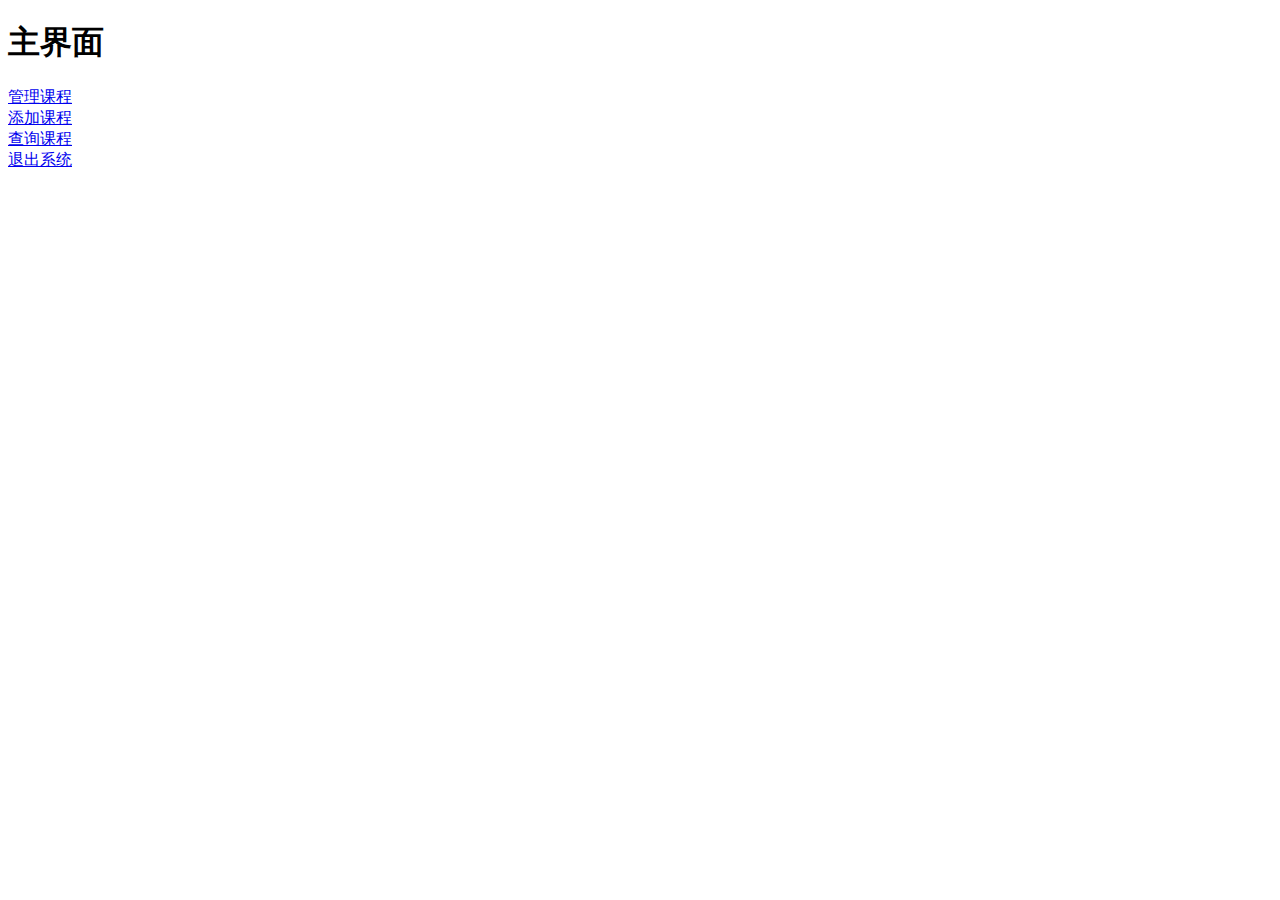
<file: php/thinkphp-index_index.html>
<!DOCTYPE html PUBLIC "-//W3C//DTD XHTML 1.0 Transitional//EN" "http://www.w3.org/TR/xhtml1/DTD/xhtml1-transitional.dtd">
<html xmlns="http://www.w3.org/1999/xhtml">
<meta http-equiv="Content-Type" content="text/html;charset=utf-8">
<head>
</head>
<body>
		<div>
				<dl>
					<h1>主界面</h1>
					<a href='courseList.php'>管理课程</a><br/>
					<a href='addcourse.php'>添加课程</a><br/>
					<a href='#'>查询课程</a><br/>
					<a href="{:U('Admin/Index/logout')}">退出系统</a><br/>
				</dl>
		</div>
</body>
</html>
</file>
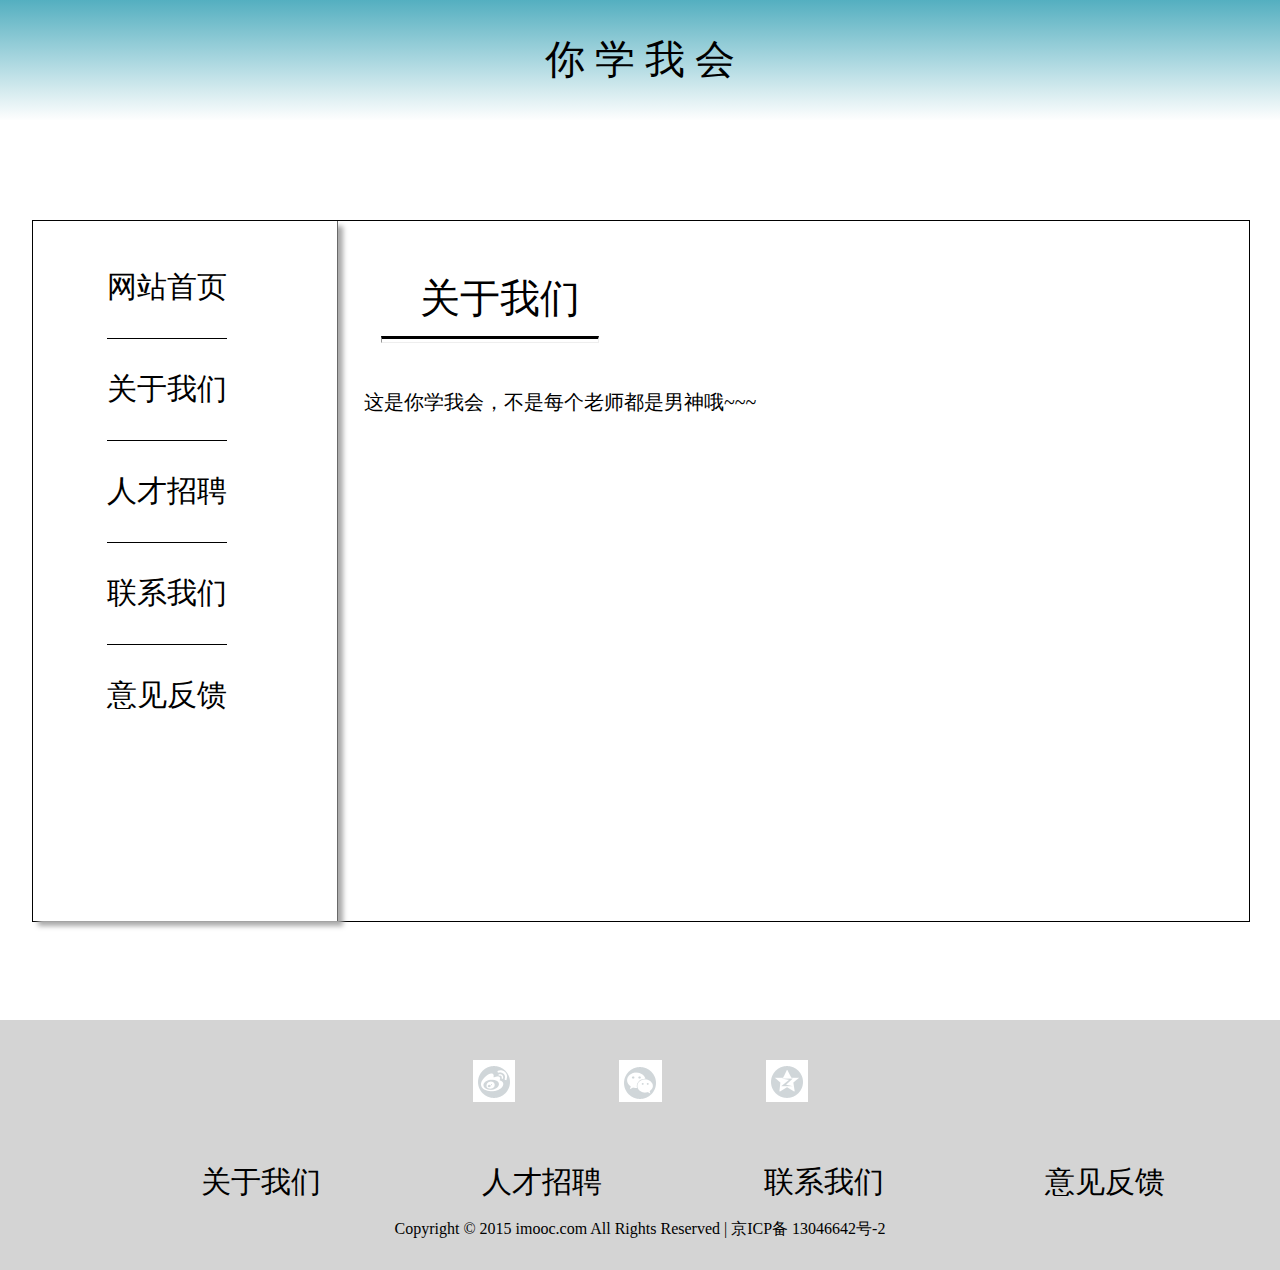
<file: Tpl/index/aboutUs.html>
<!DOCTYPE html>
<html>
<head lang="en">
    <meta charset="UTF-8">
    <title>关于我们</title>
    <link rel="stylesheet" href="../public/css/aboutUs.css" type="text/css">
    <script src="../public/js/aboutUs.js"></script>
</head>
<body>
<div class="head">
    你 学 我 会
</div>
<div class="background">
    <div class="aboutUS">
        <div class="navbar">
            <ol style="cursor: pointer">
                <li onclick="window.location.href='index.html'">网站首页</li>
                <li onclick="showAbout()">关于我们</li>
                <li onclick="showRecruit()">人才招聘</li>
                <li onclick="showContact()">联系我们</li>
                <li onclick="showFeedback()">意见反馈</li>
            </ol>
        </div>
        <div id="about" style="display: block"> <!--关于我们-->
            <p style="font-size: 40px;margin: 50px 0 10px 9.5%">关于我们</p>
            <hr style="color: black;height: 3px;border-top: 3px solid black;margin-left: 5%;width: 25%"/>
            <div class="realContent">
               <p> 这是你学我会，不是每个老师都是男神哦~~~</p>
            </div>
            <div style="clear: both"></div>
        </div>
        <div id="recruit" style="display: none"> <!--人才招聘-->
            <p style="font-size: 40px;margin: 50px 0 10px 9.5%">人才招聘</p>
            <hr style="color: black;height: 3px;border-top: 3px solid black;margin-left: 5%;width: 25%"/>
            <div class="realContent">
                <div class="everyline">  <!--从这里开始循环，每个信息一行-->
                    <div class="description">
                        <img src="../public/img/hehe.png"><span style="font-size: 40px;margin-left: 50px">苹果</span><br/>
                        <p>这里是描述描述描述描述  是描述</p>
                    </div>
                    <div class="contactPeople">
                        <p>联系人：么么哒</p>
                    </div>
                    <div style="clear: both"></div>
                </div> <!--每一行到这里结束-->
                <div class="everyline">  <!--从这里开始循环，每个信息一行-->
                    <div class="description">
                        <img src="../public/img/hehe.png"><span style="font-size: 40px;margin-left: 50px">安卓</span><br/>
                        <p>这里是描述描述描述描述  是描述</p>
                    </div>
                    <div class="contactPeople">
                        <p>联系人：么么哒</p>
                    </div>
                    <div style="clear: both"></div>
                </div>
            </div>
            <div style="clear: both"></div>
        </div>
        <div id="contact" style="display: none"> <!--俩系我们-->
            <p style="font-size: 40px;margin: 50px 0 10px 9.5%">联系我们</p>
            <hr style="color: black;height: 3px;border-top: 3px solid black;margin-left: 5%;width: 25%"/>
            <div class="realContent" style="font-size: 20px;line-height: 50px;padding-left: 100px">
                服务热线： 400-8207860<br/>
                业务合作： 400-9876289<br/>
                总机： 0571-26888888<br/>
                传真： 0571-88157868<br/>
                地址： 成都市XXXXXXX（电科惠创收）<br/>
                邮编： 610000<br/>
            </div>
            <div style="clear: both"></div>
        </div>
        <div id="feedback" style="display: none"> <!--意见反馈-->
            <p style="font-size: 40px;margin: 50px 0 10px 9.5%">意见反馈</p>
            <hr style="color: black;height: 3px;border-top: 3px solid black;margin-left: 5%;width: 25%"/>
            <form class="realContent" action="" method="" name="" id="" style="padding-left: 100px">
                <table>
                    <tr>
                        <td>意见主题:</td>
                        <td><label><input type="text" name="theme" id="theme" required></label></td>
                    </tr>
                    <tr>
                        <td>意见对象:</td>
                        <td><label><input type="text" name="theme" id="object" required></label></td>
                    </tr>
                    <tr>
                        <td>详细内容:</td>
                        <td> <label><textarea id="detials" name="detials" required></textarea></label></td>
                    </tr>
                    <tr>
                        <td>建议方案:</td>
                        <td><label><textarea id="advise" name="advise" required></textarea></label></td>
                    </tr>
                </table>
                <button type="submit" onclick="checkFeedback()">提 交</button>
            </form>
            <div style="clear: both"></div>
        </div>
    </div>
</div>
<div class="footerBack"></div>
<div class="footer">
    <div class="share">
        <img src="../public/img/blog.png">
        <img src="../public/img/wechat.png" class="buttonLeft">
        <img src="../public/img/qzone.png" class="buttonLeft">
    </div>
    <div class="links">
        <ol>
            <li><a href="aboutUs.html">关于我们</a></li>
            <li><a href="aboutUs.html">人才招聘</a></li>
            <li><a href="aboutUs.html">联系我们</a> </li>
            <li><a href="aboutUs.html">意见反馈</a> </li>
        </ol>
        <div style="clear: both"></div>
    </div>
    <p>Copyright © 2015 imooc.com All Rights Reserved | 京ICP备 13046642号-2</p>
</div>
</body>
</html>
</file>
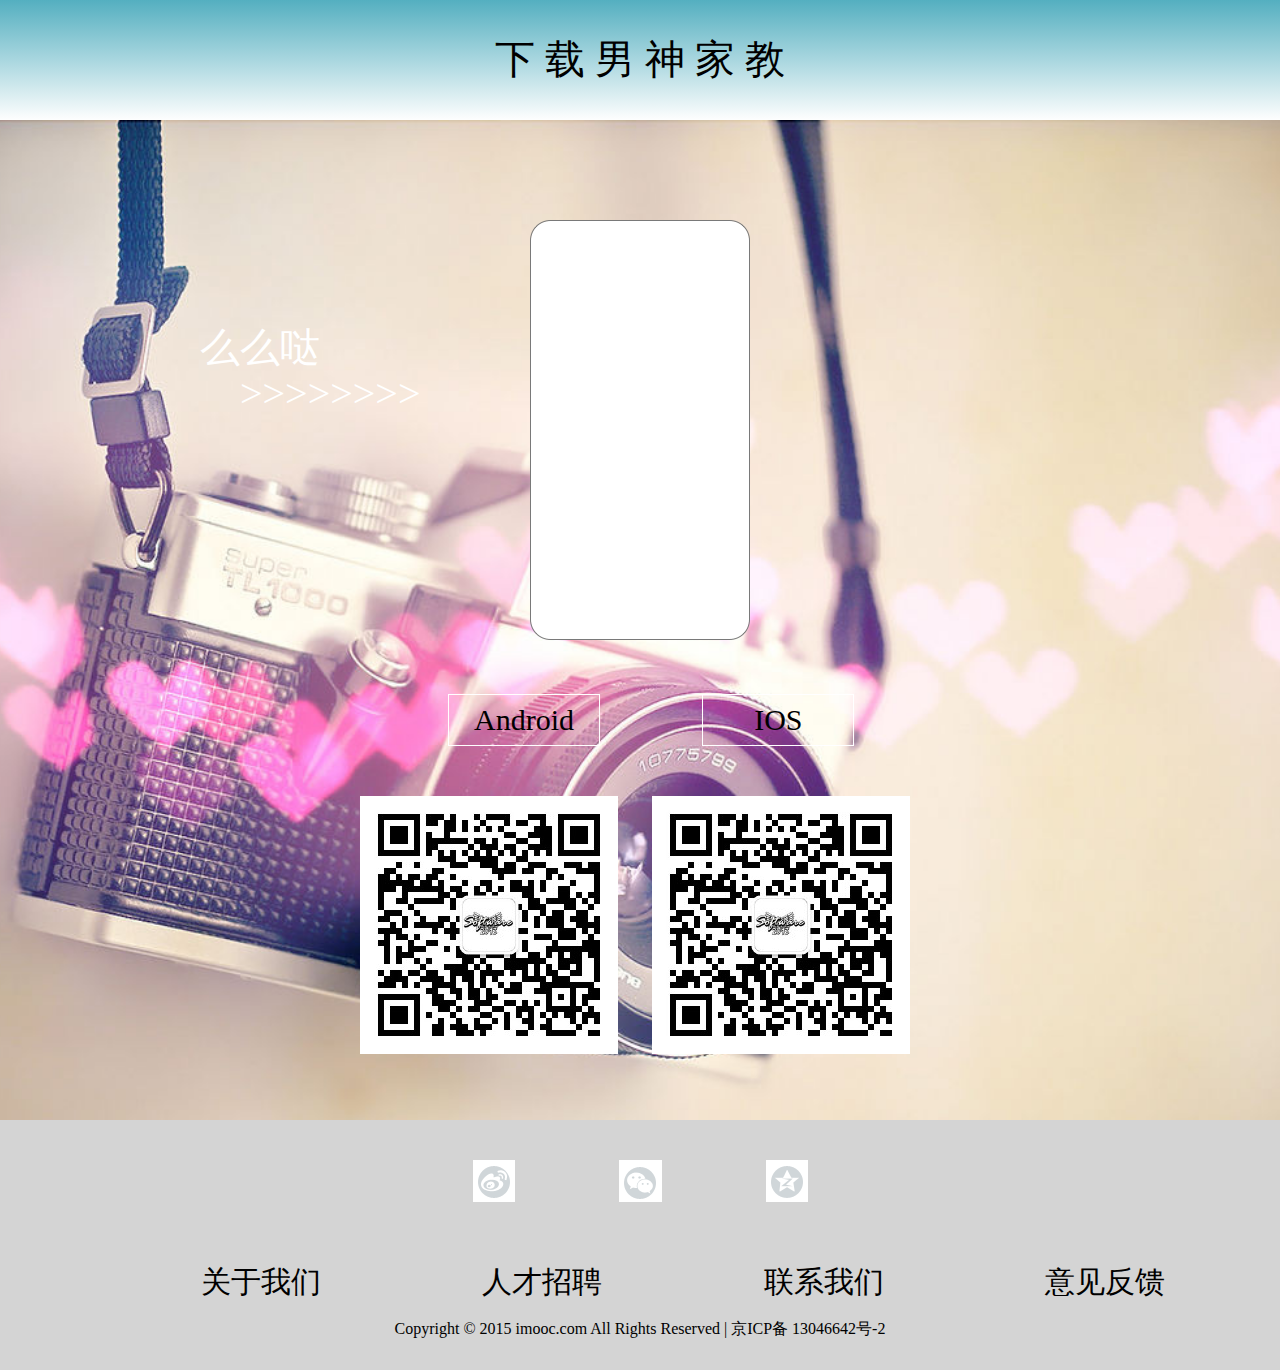
<file: Tpl/index/download.html>
<!DOCTYPE html>
<html>
<head lang="en">
    <meta charset="UTF-8">
    <title>下载男神家教</title>
    <link rel="stylesheet" href="../public/css/download.css" type="text/css">
</head>
<body>
<div class="head">
    下 载 男 神 家 教
</div>
<div class="download">
    <div class="info">
        <p>么么哒</p>
        <span>>>>>>>>></span>
    </div>
    <img src="../public/img/iPhone.png" class="phone"><br/>
    <div class="cellPhone" style="margin-left: 35%" id="android">
        Android
    </div>
    <div class="cellPhone" style="margin-left: 8%" id="ios">
        IOS
    </div>
    <div style="clear: both"></div>
    <img src="../public/img/QRcode.jpg" style="margin-top: 50px;margin-left: -10px">
    <img src="../public/img/QRcode.jpg" style="margin-left: 30px">
</div>
<div class="footerBack"></div>
<div class="footer">
    <div class="share">
        <img src="../public/img/blog.png">
        <img src="../public/img/wechat.png" class="buttonLeft">
        <img src="../public/img/qzone.png" class="buttonLeft">
    </div>
    <div class="links">
        <ol>
            <li><a href="aboutUs.html">关于我们</a></li>
            <li><a href="aboutUs.html">人才招聘</a></li>
            <li><a href="aboutUs.html">联系我们</a> </li>
            <li><a href="aboutUs.html">意见反馈</a> </li>
        </ol>
        <div style="clear: both"></div>
    </div>
    <p>Copyright © 2015 imooc.com All Rights Reserved | 京ICP备 13046642号-2</p>
</div>
</body>
</html>
</file>
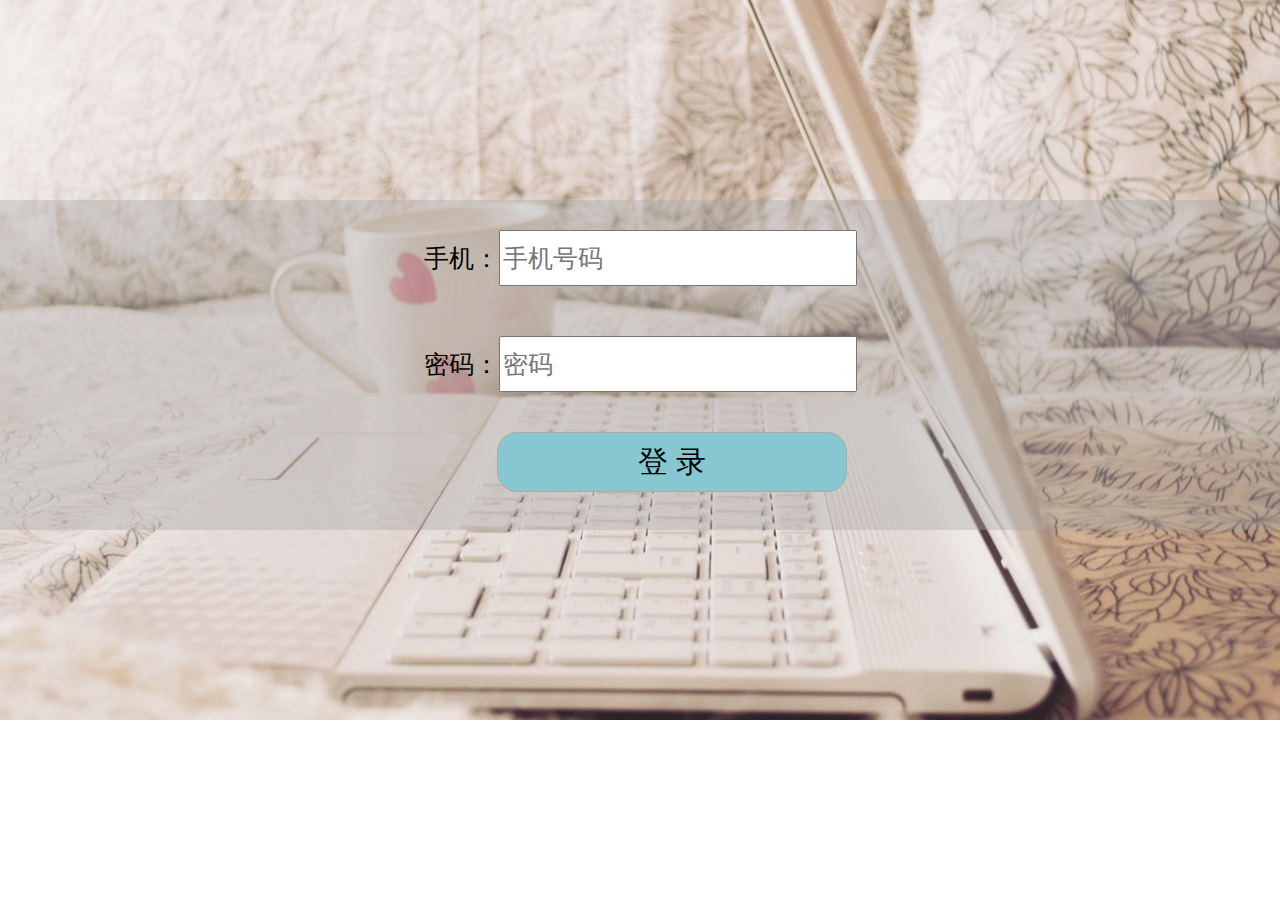
<file: Tpl/index/login.html>
<!DOCTYPE html>
<html>
<head lang="en">
    <meta charset="UTF-8">
    <title>登录</title>
    <script src="../public/meterials/jquery.min.js"></script>
    <link href="../public/css/login.css" rel="stylesheet" type="text/css">
    <script src="../public/js/login.js"></script>
</head>
<body>
    <div class="background"></div>
    <form id="login" name="login" method="post" action="">
        <label>手机：<input type="text" name="tel" id="tel" placeholder="手机号码" required></label><br/>
        <label>密码：<input type="password" name="password" id="password" placeholder="密码" required></label><br/>
        <button onclick="checkLogin()" id="denglu" name="denglu"> 登    录</button>
    </form>
</body>
</html>
</file>
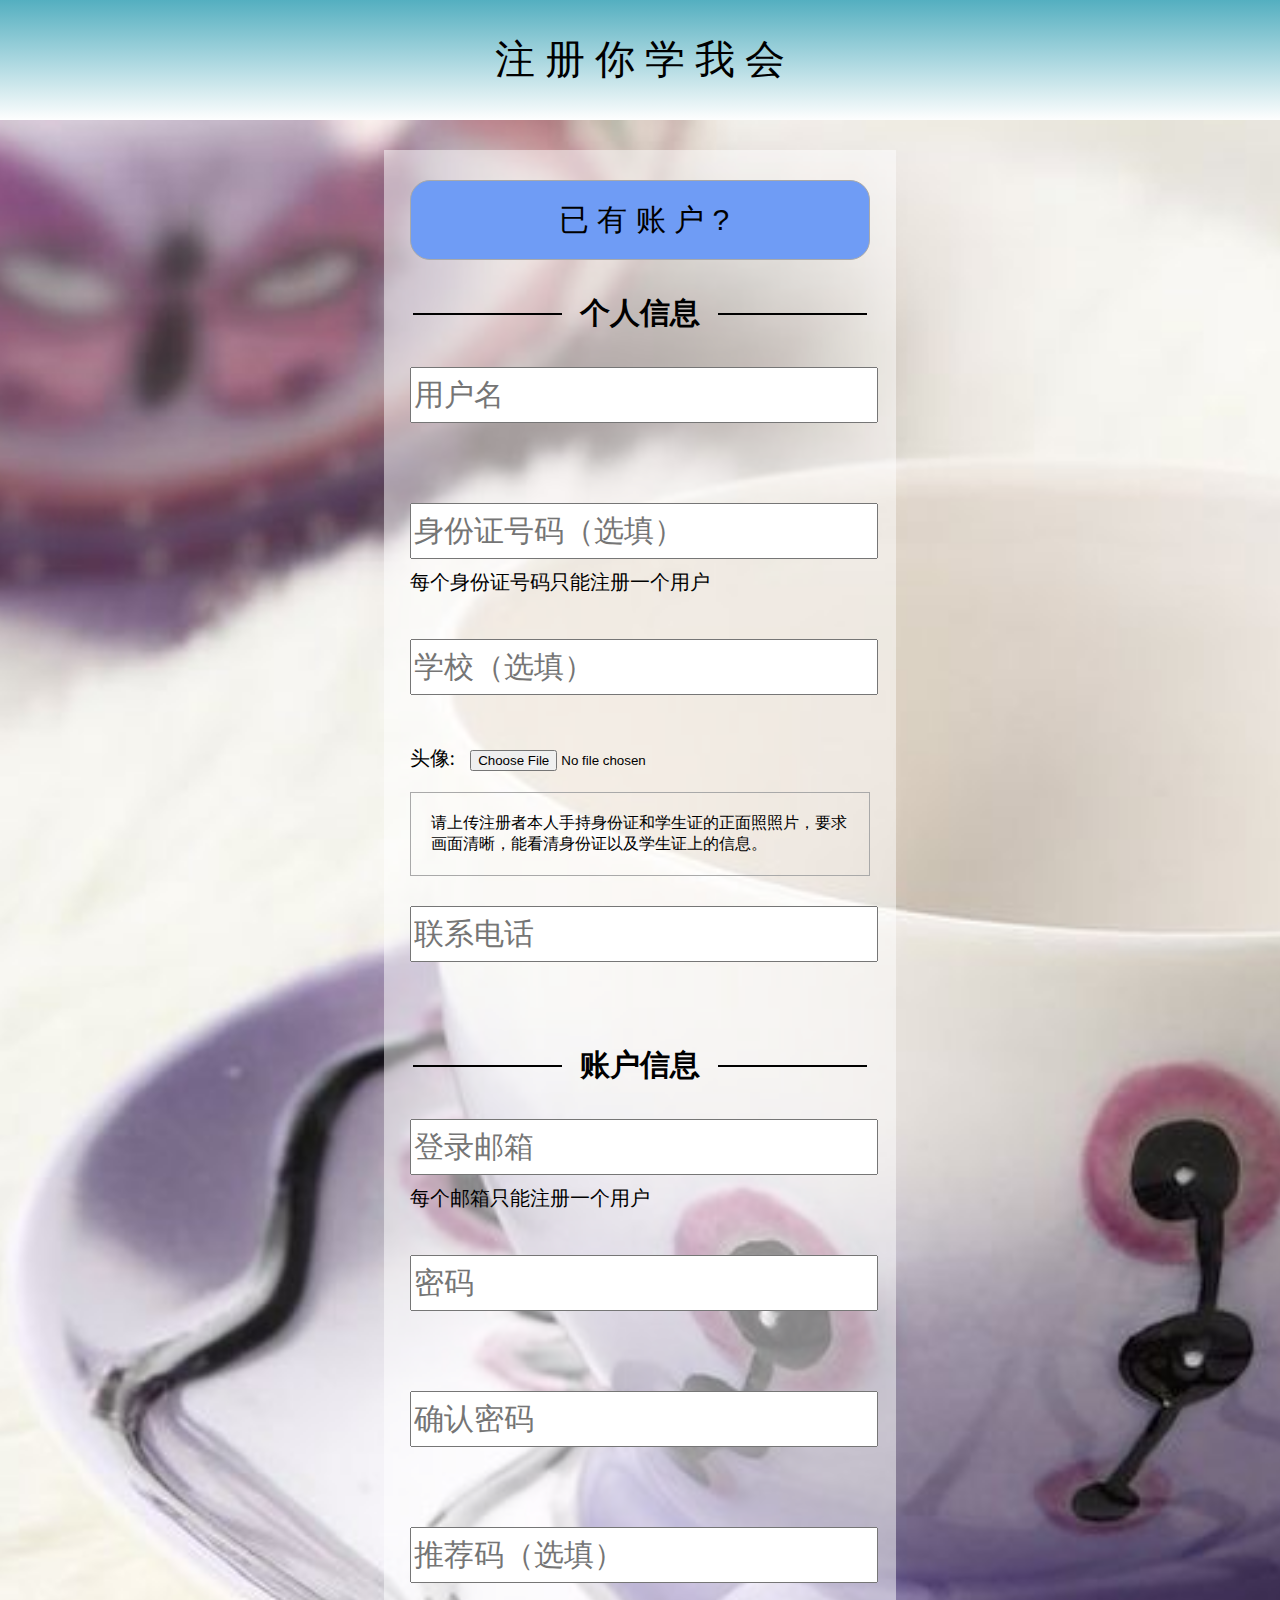
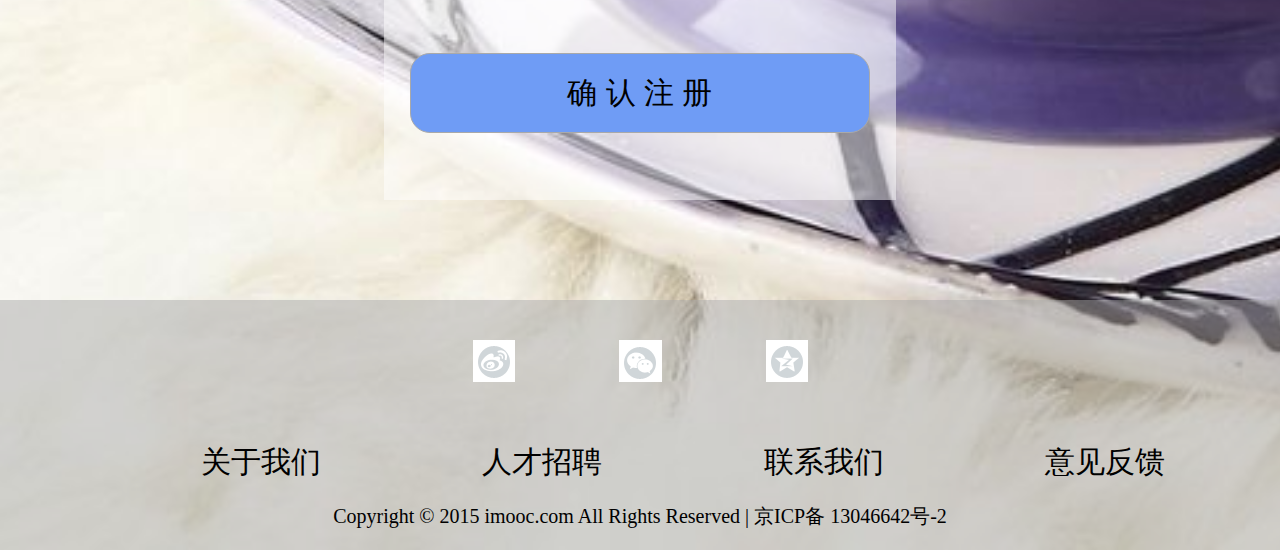
<file: Tpl/index/register.html>
<!DOCTYPE html>
<html>
<head lang="en">
    <meta charset="UTF-8">
    <title>注册</title>
    <link href="../public/css/register.css" rel="stylesheet" type="text/css">
    <script src="../public/meterials/jquery.min.js"></script>
    <script src="../public/meterials/ajaxfileupload.js"></script>
    <!--<script src="../public/js/register.js"></script>-->
    <script src="../public/js/md5.js"></script>
</head>
<body>
    <div class="head">
        注 册 你 学 我 会
    </div>
    <div class="mainContainer">
        <div class="background"></div>
        <form class="register" id="register" name="register" method="post" action="">
            <input type="button" class="haveButton" value=" 已 有 账 户 ?" onclick="window.location.href='login.html'">
            <table width="100%" style="margin-top: 30px">
                <tr>
                    <td width="30%"><hr color="black"/></td>
                    <td width="30%" style="font-size: 30px;font-weight: bolder;text-align: center">个人信息</td>
                    <td width="30%"><hr color="black"/></td>
                </tr>
            </table>
            <label><input type="text" placeholder="用户名" class="input" name="name" id="name" required></label>
            <label><input type="text" placeholder="身份证号码（选填）" class="input" name="idCard" id="idCard" required></label>
            <span style="position: absolute;margin-top: -40px;font-size: 20px">每个身份证号码只能注册一个用户</span>
            <label><input type="text" placeholder="学校（选填）" class="input" name="school" id="school" required></label>
            <label style="font-size: 20px">头像:&nbsp;&nbsp;&nbsp;<input type="file" name="idCardPic" id="idCardPic" onchange="ajaxFileUploadidCard()" accept=".PNG,.JPEG,.JPG"></label>
            <!--<span id="example" onmousemove="onMouse()" onmouseout="outMouse()" style="margin-left: -50px">查看照片示例</span><br/><br/><br/>-->
            <!--<label style="font-size: 20px">手持学生证照片:&nbsp;&nbsp;&nbsp;<input type="file" name="studentCardPic" id = "studentCardPic" onchange = "ajaxFileUploadstuCard()" accept=".PNG,.JPEG,.JPG"><span></span></label>-->
            <div class="tips">
                请上传注册者本人手持身份证和学生证的正面照照片，要求画面清晰，能看清身份证以及学生证上的信息。
            </div>
            <label><input type="text" placeholder="联系电话" class="input" id="phone" name="phone" required></label>
            <table width="100%" style="margin-top: 30px">
                <tr>
                    <td width="30%"><hr color="black"/></td>
                    <td width="30%" style="font-size: 30px;font-weight: bolder;text-align: center">账户信息</td>
                    <td width="30%"><hr color="black"/></td>
                </tr>
            </table>
            <label><input type="email" placeholder="登录邮箱" class="input" name="email" id="email" required></label>
            <span style="position: absolute;margin-top: -40px;font-size: 20px">每个邮箱只能注册一个用户</span>
            <label><input type="password" placeholder="密码" class="input" name="keyword" id="keyword" required></label>
            <label><input type="password" placeholder="确认密码" class="input" name="regKeyword" id="regKeyword" required></label>
            <label><input type="text" placeholder="推荐码（选填）" class="input" name="command" id="command"></label>
            <input type="button" onclick="checkRegister()" class="haveButton" value=" 确 认 注 册 ">
        </form>
        <div class="footerBack"></div>
        <div class="footer">
            <div class="share">
                <img src="../public/img/blog.png">
                <img src="../public/img/wechat.png" class="buttonLeft">
                <img src="../public/img/qzone.png" class="buttonLeft">
            </div>
            <div class="links">
                <ol>
                    <li><a href="aboutUs.html">关于我们</a></li>
                    <li><a href="aboutUs.html">人才招聘</a></li>
                    <li><a href="aboutUs.html">联系我们</a> </li>
                    <li><a href="aboutUs.html">意见反馈</a> </li>
                </ol>
                <div style="clear: both"></div>
            </div>
            <p>Copyright © 2015 imooc.com All Rights Reserved | 京ICP备 13046642号-2</p>
        </div>
    </div>
    <img src="../public/img/example.jpg" class="example" style="display: none;border: 1px solid black" >
</body>
</html>
</file>
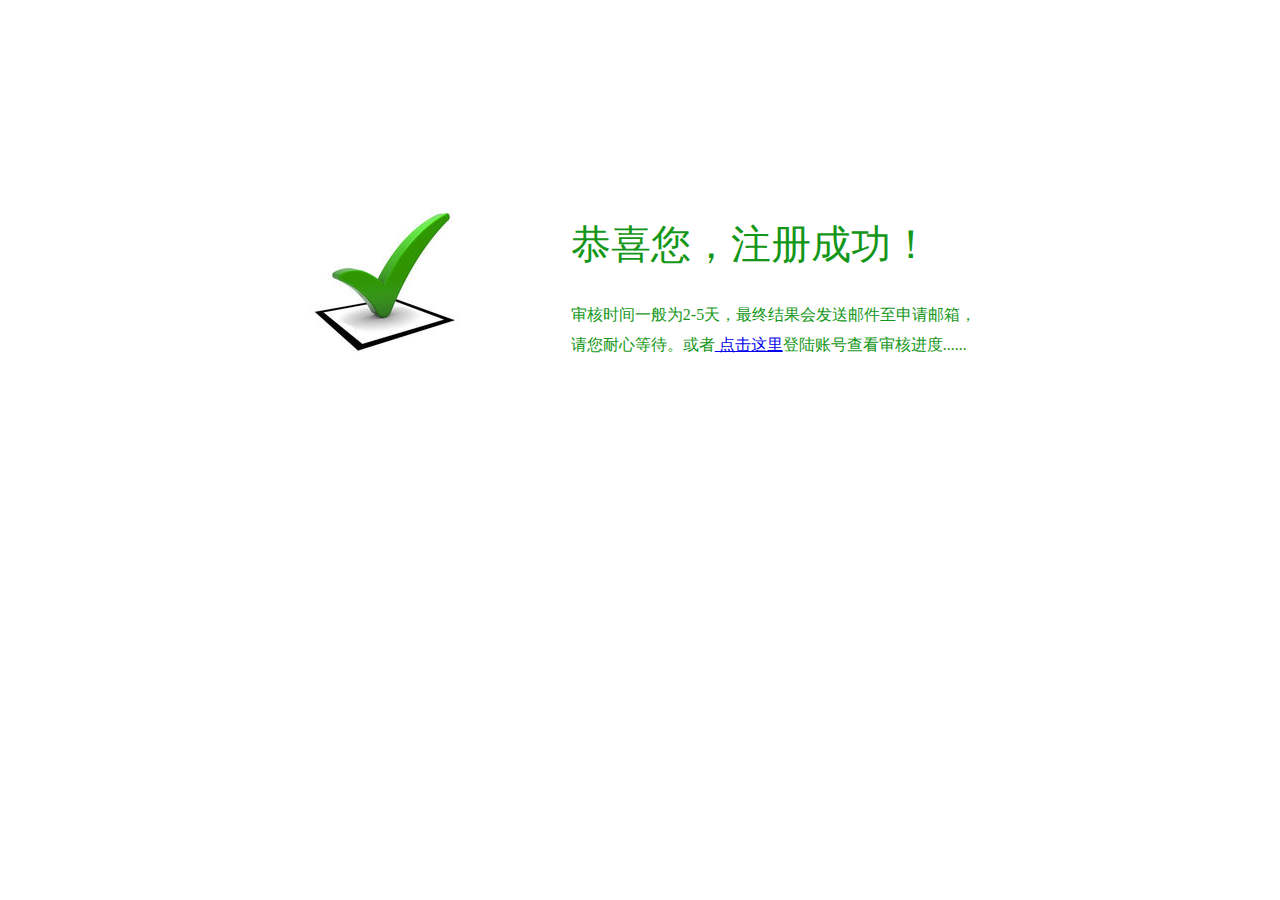
<file: Tpl/index/registerSuccess.html>
<!DOCTYPE html>
<html>
<head lang="en">
    <meta charset="UTF-8">
    <title>注册成功</title>
    <link href="../public/css/register.css" rel="stylesheet" type="text/css">
</head>
<body>
    <div class="success">
        <img src="../public/img/success.jpg" style="float: left;margin-right: 100px">
        <p style="font-size: 40px;padding-top: 30px">恭喜您，注册成功！</p>
        <span>审核时间一般为2-5天，最终结果会发送邮件至申请邮箱，请您耐心等待。或者<a href="login.html"> 点击这里</a>登陆账号查看审核进度......</span>
    </div>
</body>
</html>
</file>
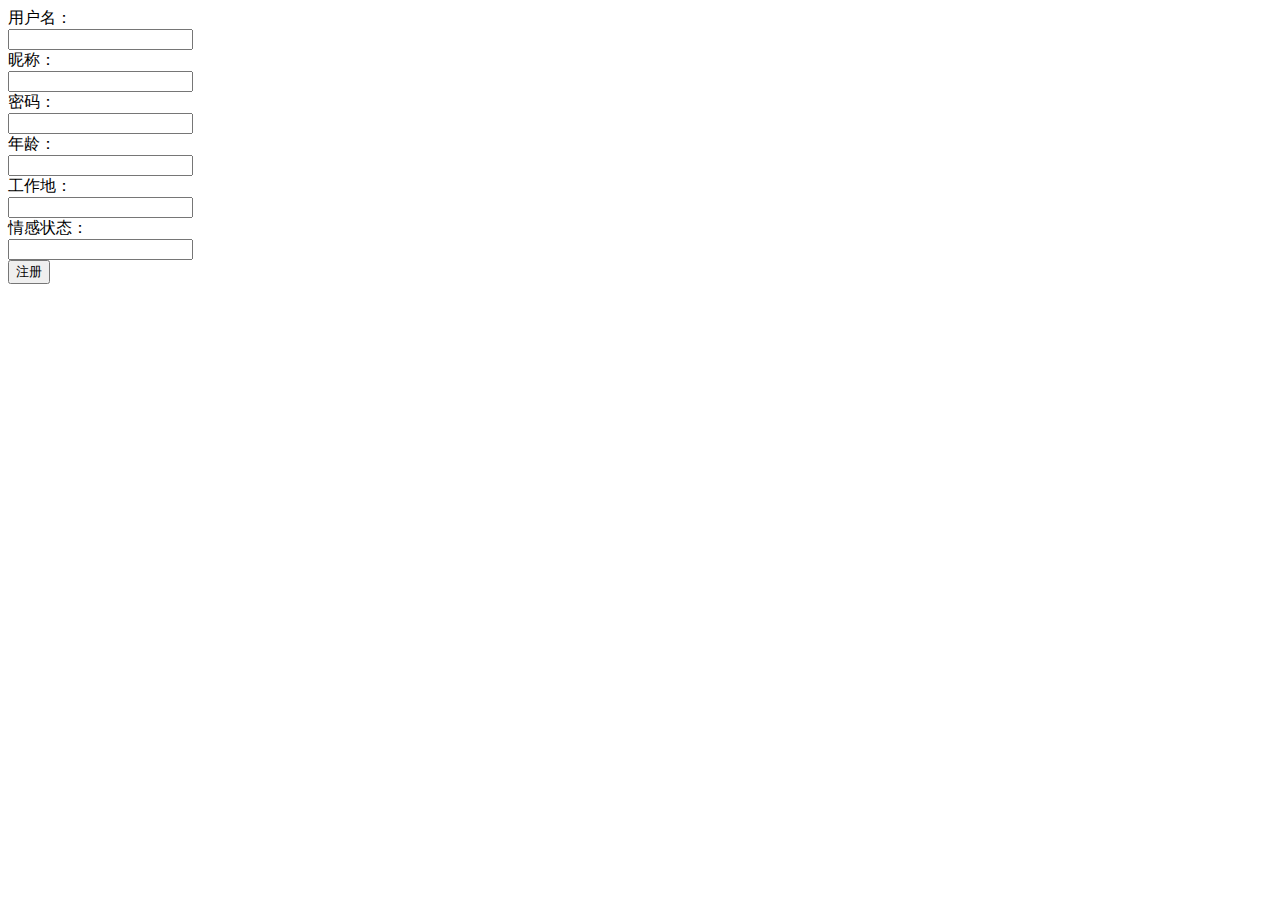
<file: php/lib/Tpl/Register_index.html>
<html>
<head>
	<title>注册页面</title>
	<meta http-equiv="Content-Type" content="text/html;charset=utf-8">
	<style type="text/css">
		input{
			display: block;
		}
	</style>
	
</head>
<body>
		<form action="{:U('Admin/Register/register')}" method="post">

			用户名：<input type="text" name="username" >
			昵称：<input type="text" name="nickname">
			密码：<input type="text" name="pwd">
			年龄：<input type="text" name="age">
			工作地：<input type="text" name="workplace">
			情感状态：<input type="text" name="emotion">
			<input type="submit"value="注册">
		</form>

</body>
</html>
</file>
<file: Tpl/public/css/aboutUs.css>
body{
    margin: 0;
    padding: 0;
}
.head{
    width: 100%;
    height: 120px;
    background: -webkit-linear-gradient(top, #54AFC0,#FEFEFE);
    background: -moz-linear-gradient( top,#54AFC0,#FEFEFE));
    background: -o-linear-gradient(top,#54AFC0, #FEFEFE);
    text-align: center;
    line-height: 120px;
    font-size: 40px;
}
.footerBack{
    width: 100%;
    height: 250px;
    background-color: darkgrey;
    opacity: 0.5;
}
.footer{
    position: absolute;
    width: 100%;
    height: 250px;
    margin-top: -250px;
    text-align: center;
}
li{
    list-style: none;
    float: left;
    font-size: 30px;
    margin-left: 13%;
}
.footer a{
    color: black;
    text-decoration: none;
}
.footer a:hover{
    color: red;
    font-weight: bolder;
}
.share img:hover{
    box-shadow: 3px 3px 3px;
}
.share img{
    margin: 40px 50px;
}
.background{
    width: 100%;
    height: 800px;
    /*background-image: url("../img/scoll.jpg");*/
    background-size: cover;
    background-repeat: no-repeat;
    background-position: center top;
    padding-top: 100px;
}
.aboutUS{
    width: 95%;
    height: 700px;
    border: 1px solid black;
    margin-left: 2.5%;
    padding: 0;
}
.navbar{
    /*margin-top: -1.2%;*/
    height: 700px;
    width: 25%;
    border-right: 1px solid rgba(0, 0, 0, 0.59);
    box-shadow: 5px 5px 5px darkgray;
    float: left;
}
.navbar ol li{
    list-style: none;
    padding: 30px 0;
    border-bottom: 1px solid black;
}
.navbar ol li:last-child{
    border: none;
}
#about{
    float: left;
    width: 71%;
}
#recruit{
    float: left;
    width: 71%;
}
#contact{
    float: left;
    width: 71%;
}
#feedback{
    float: left;
    width: 71%;
}
.realContent{
    margin: 3%;
    height: 550px;
    overflow: auto;
    font-size: 20px;
}
.everyline{
    margin: 50px 50px;
}
.description{
    padding-left: 10px;
    width: 30%;
    height: 200px;
    overflow: auto;
    border-left: 1px solid darkgrey;
    border-bottom: 1px solid darkgrey;
    float: left;
}
.contactPeople{
    margin: 25px 0 0 150px;
    float: left;
    width: 300px;
    height: 150px;
    border: 1px solid darkgrey;
}
.realContent input{
    height: 50px;
    width: 350px;
    font-size: 30px;
    margin: 15px 0;
}
.realContent textarea{
    height: 100px;
    width: 350px;
    margin: 15px 0;
}
.realContent button{
    height: 50px;
    width: 350px;
    margin-top: 15px;
    border-radius: 20px;
    border: 1px solid darkgrey;
    background-color: #86C7D2;
    font-size: 30px;
    margin-left: 12%;
   
}
</file>
<file: Tpl/public/css/download.css>
body{
    margin: 0;
    padding: 0;
}
.head{
    width: 100%;
    height: 120px;
    background: -webkit-linear-gradient(top, #54AFC0,#FEFEFE);
    background: -moz-linear-gradient( top,#54AFC0,#FEFEFE));
    background: -o-linear-gradient(top,#54AFC0, #FEFEFE);
    text-align: center;
    line-height: 120px;
    font-size: 40px;
}
.footerBack{
    width: 100%;
    height: 250px;
    background-color: darkgrey;
    opacity: 0.5;
}
.footer{
    position: absolute;
    width: 100%;
    height: 250px;
    margin-top: -250px;
    text-align: center;
}
li{
    list-style: none;
    float: left;
    font-size: 30px;
    margin-left: 13%;
}
.footer a{
    color: black;
    text-decoration: none;
}
.footer a:hover{
    color: red;
    font-weight: bolder;
}
.share img:hover{
    box-shadow: 3px 3px 3px;
}
.share img{
    margin: 40px 50px;
}
.download{
    width: 100%;
    height: 1000px;
    background-image: url("../img/scoll2.jpg");
    background-size: cover;
    background-repeat: no-repeat;
    background-position: center top;
    text-align: center;
}
.info p{
    position: absolute;
    margin-top: 200px;
    color: white;
    font-size: 40px;
    margin-left: 200px;
}
.info span{
    position: absolute;
    margin-top: 250px;
    color: white;
    font-size: 40px;
    left: 240px;
}
.phone{
    margin-top: 100px;
}
.cellPhone{
    height: 50px;
    width: 150px;
    border: 1px solid white;
    line-height: 50px;
    float: left;
    margin-top: 50px;
    font-size: 30px;
}
</file>
<file: Tpl/public/css/login.css>
body{
    margin: 0;
    padding: 0;
    width: 100%;
    height: 100%;
    background: url("../img/div.jpg") center top no-repeat;
    background-size: cover;
}
.background{
    width: 100%;
    height: 330px;
    background-color: rgba(169, 169, 169, 0.38);
    margin-top: 200px;
    /*opacity: 1;*/
}
#login{
    position: absolute;
    width: 100%;
    height: 300px;
    margin-top: -330px;
    text-align: center;
    font-size: 25px;
}
#login input{
    height: 50px;
    font-size: 25px;
    margin: 30px 0 20px 0;
    width:350px;
}
button{
    height: 60px;
    width: 350px;
    margin-top: 20px;
    border-radius: 20px;
    border: 1px solid darkgrey;
    background-color: #86C7D2;
    font-size: 30px;
    margin-left: 5%;
}
</file>
<file: Tpl/public/css/register.css>
body{
    margin: 0;
    padding: 0;
}
.head{
    width: 100%;
    height: 120px;
    background: -webkit-linear-gradient(top, #54AFC0,#FEFEFE);
    background: -moz-linear-gradient( top,#54AFC0,#FEFEFE));
    background: -o-linear-gradient(top,#54AFC0, #FEFEFE);
    text-align: center;
    line-height: 120px;
    font-size: 40px;
}
.mainContainer{
    padding-top: 30px;
    width: 100%;
    /*text-align: center;*/
    height: 2000px;
    background: url("../img/register_background.jpg") center top no-repeat;
    background-size: cover;
    /*background: url("../img/register_background.jpg") no-repeat center top cover;*/
}
.background{
    width: 40%;
    margin: 0 auto;
    background-color: white;
    opacity: 0.5;
    height: 1650px;
}
.register{
    position: absolute;
    width: 36%;
    margin-left: 32%;
    margin-top: -1640px;
}
.haveButton{
    height: 80px;
    width: 100%;
    margin-top: 20px;
    border-radius: 20px;
    border: 1px solid darkgrey;
    background-color: #6f9cf5;
    font-size: 30px;
}
.haveButton:hover{
    background-color: #4d6dab;
    cursor: pointer;
}
.input{
    width: 100%;
    height: 50px;
    font-size: 30px;
    margin: 30px 0 50px 0;
}
.tips{
    margin-top: 20px;
    border: 1px solid darkgray;
    padding: 20px;
}
.footerBack{
    width: 100%;
    height: 250px;
    background-color: darkgrey;
    opacity: 0.5;
    margin-top: 100px;
}
.footer{
    position: absolute;
    width: 100%;
    height: 250px;
    margin-top: -250px;
    text-align: center;
}
.share img{
    margin: 40px 50px;
}
li{
    list-style: none;
    float: left;
    font-size: 30px;
    margin-left: 13%;
}
.footer p{
    font-size: 20px;
    margin-top: 20px;
}
.footer a{
    color: black;
    text-decoration: none;
}
.footer a:hover{
    color: red;
    font-weight: bolder;
}
.share img:hover{
    box-shadow: 3px 3px 3px;
}
.example{
    position: absolute;
    top: 760px;
    left: 750px;
    height: 400px;
    width: 300px;
}
#example{
    color: red;
}
.success{
    width: 53%;
    line-height: 30px;
    margin: 200px auto 0 auto;
    color: #149718;
}
</file>
